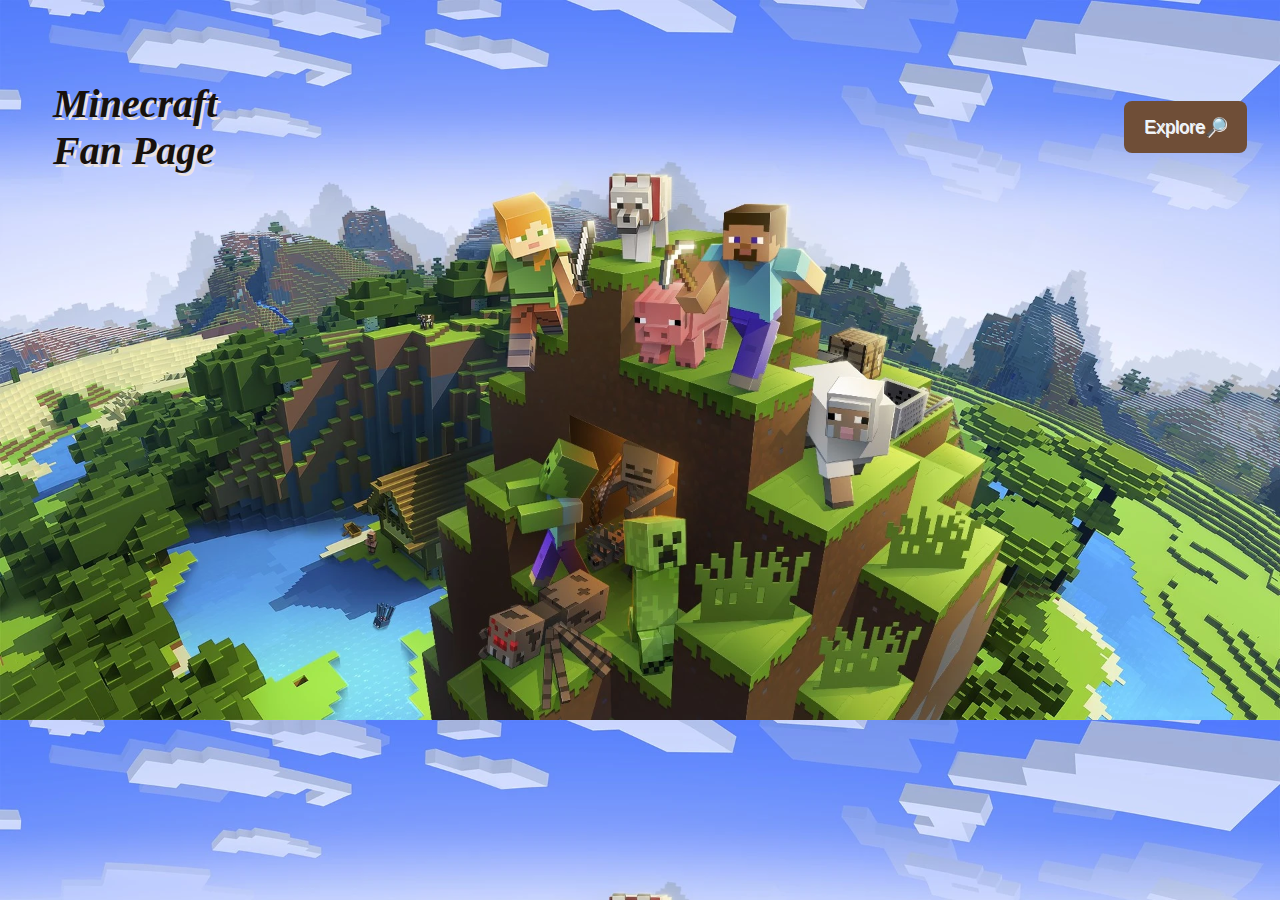
<file: index.html>
<!DOCTYPE html>
<html lang="en">
  <head>
    <link rel="stylesheet" href="style.Css" />
    <meta charset="UTF-8" />
    <meta http-equiv="X-UA-Compatible" content="IE=edge" />
    <meta name="viewport" content="width=device-width, initial-scale=1.0" />
    <title>Minecraft Fan Page</title>
  </head>
  <body>
    <header>
      <h1>
        Minecraft <br />
        Fan Page
      </h1>
      <a href="home.html">
        <button>Explore🔎</button>
      </a>
    </header>
  </body>
</html>
</file>
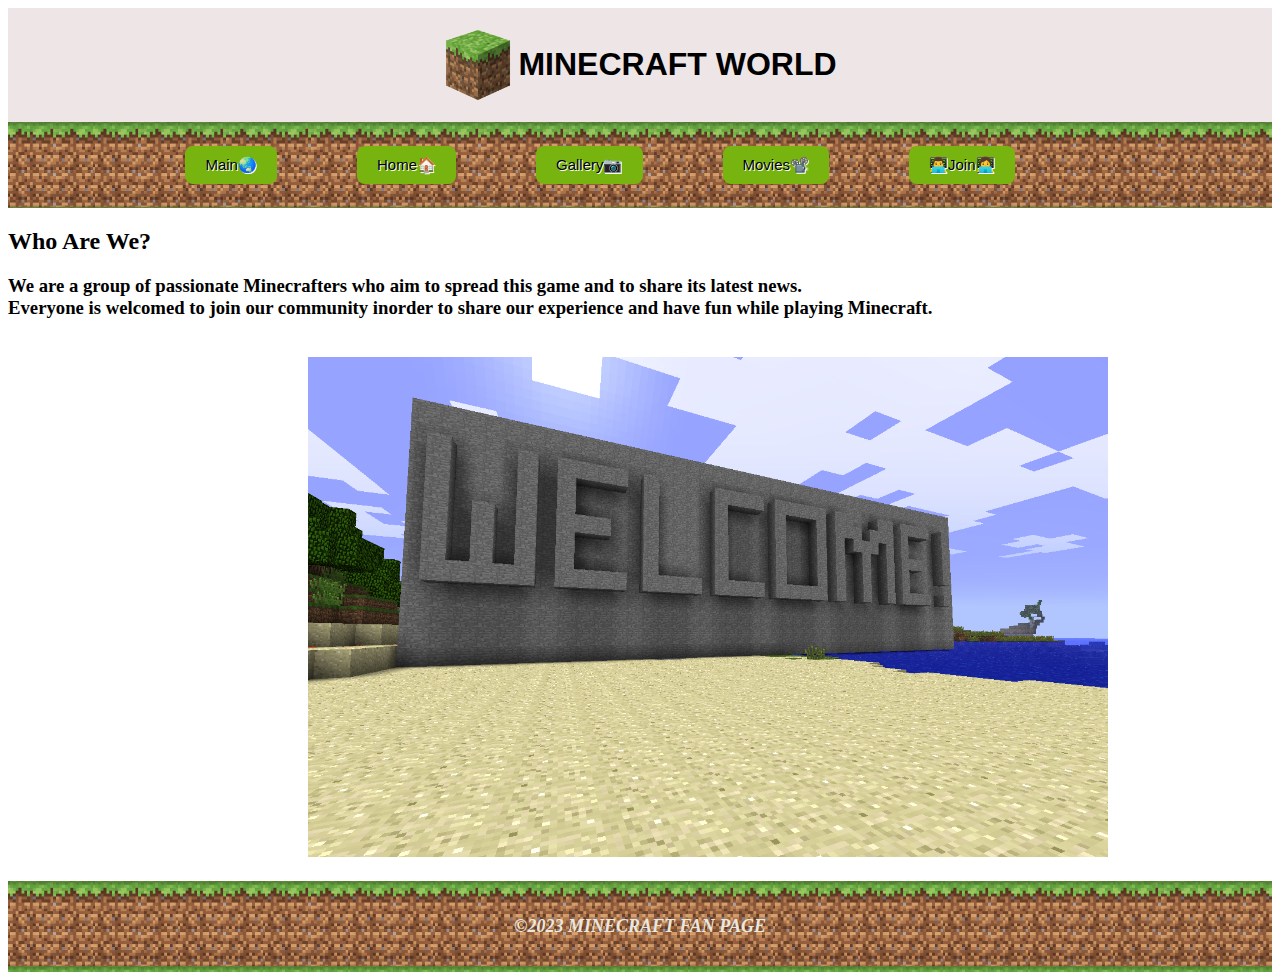
<file: about.html>
<!DOCTYPE html>
<html lang="en">
<head>
    <link rel="stylesheet" href="about.Css">
    <link rel="stylesheet" href="style2.Css">
    <meta charset="UTF-8">
    <meta http-equiv="X-UA-Compatible" content="IE=edge">
    <meta name="viewport" content="width=device-width, initial-scale=1.0">
    <title>About Us</title>
</head>
<body>
    <header>
        <img src="logo.png" width="75px" height="75px" id="size" />
        <h1>MINECRAFT WORLD</h1>
      </header>
      <section class="section">
        <nav>
          <ul>
            <li>
              <a href="index.html">
                <button>Main🌏</button>
              </a>
            </li>
            <li>
                <a href="home.html">
                  <button>Home🏠</button>
                </a>
              </li>
           
            <li>
              <a href="gallery.html">
                <button>Gallery📷</button>
               
              </a>
            </li>
          
            <li>
              <a href="movies.html">
                <button>Movies📽️</button>
              </a>
            </li>
            <li>
                <a href="join.html">
                  <button>👨‍💻Join👩‍💻</button>
                </a>
              </li>
           
          </ul>
        </nav>
      </section> 
      <main><h2 style="text-align: left;">Who Are We?</h2>
    <p><h3>We are a group of passionate Minecrafters who aim to spread this game and to share its latest news.
        <br>Everyone is welcomed to join our community inorder to share our experience and have fun while playing Minecraft.
    </h3> </p>
<img src="w.png" alt="Welcome" class="ipic"></main>
<footer><p>&copy;2023 MINECRAFT FAN PAGE</p></footer>
</body>
</html>
</file>
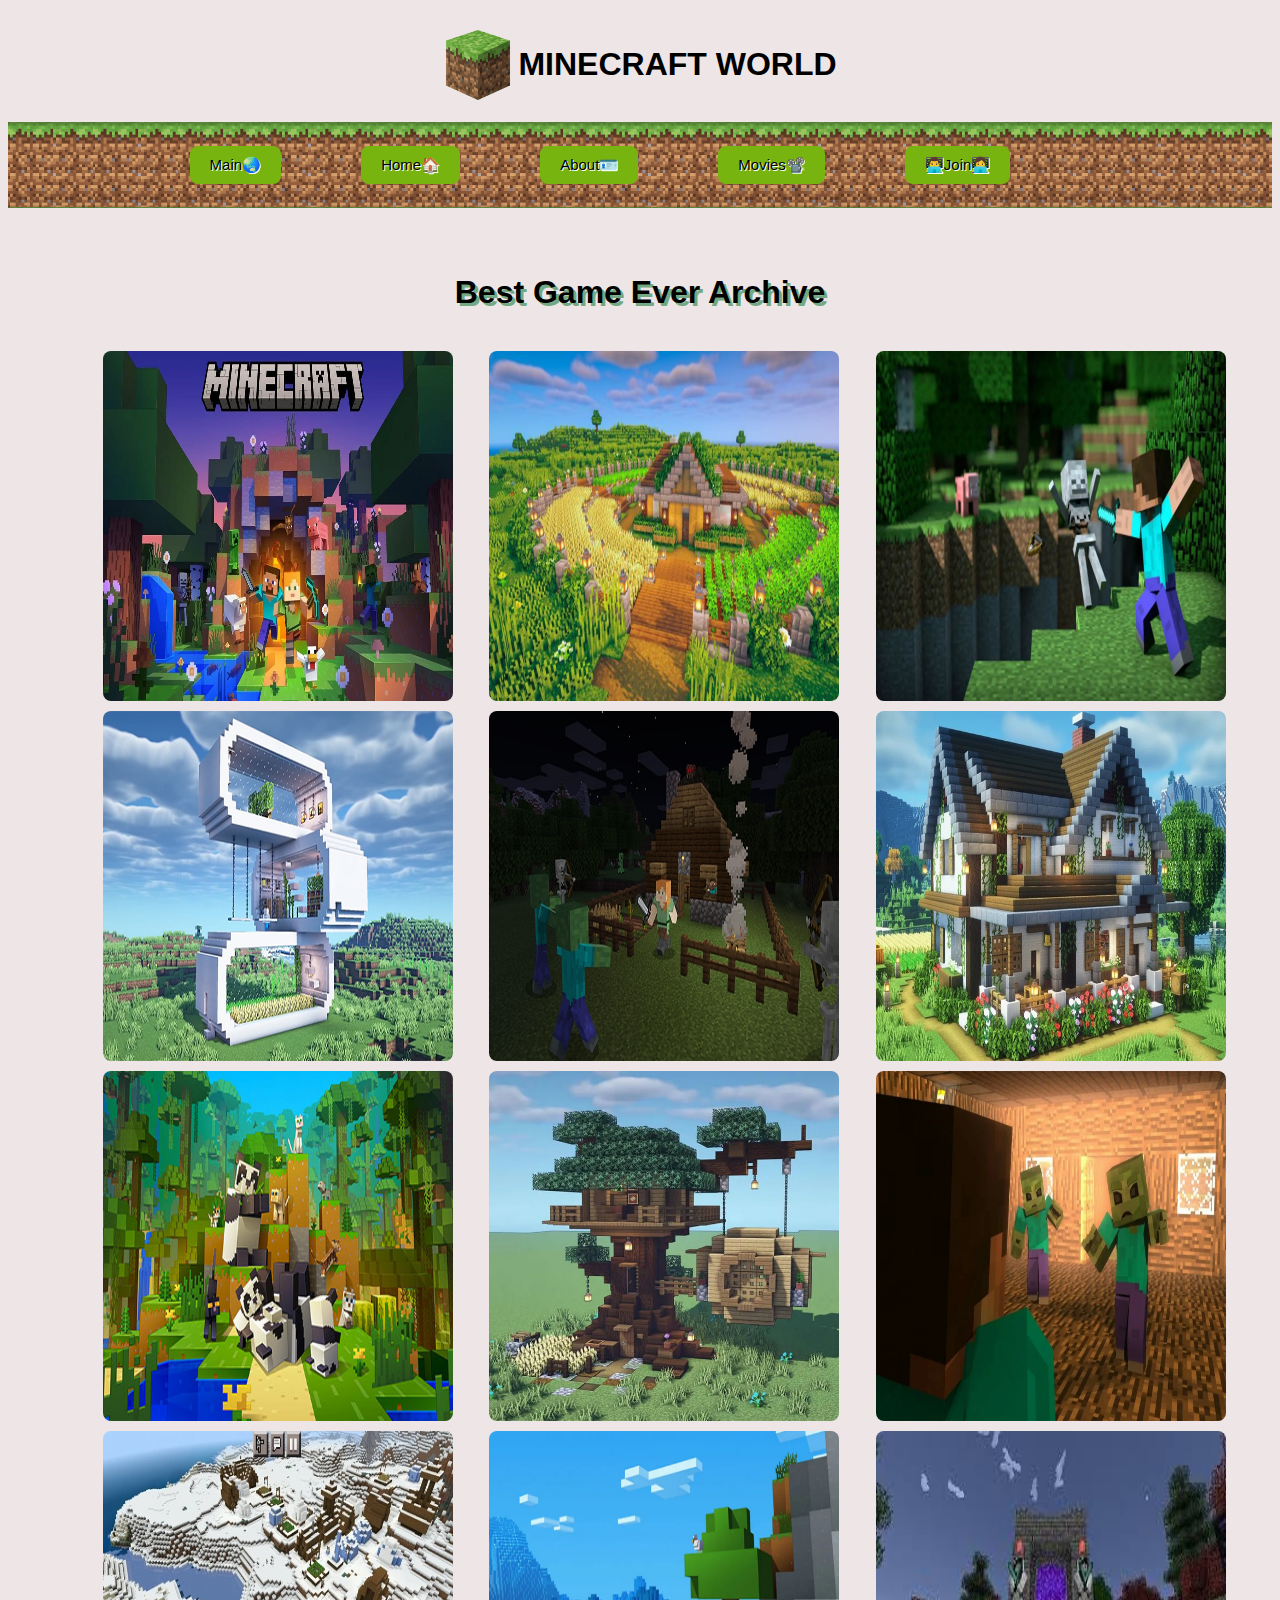
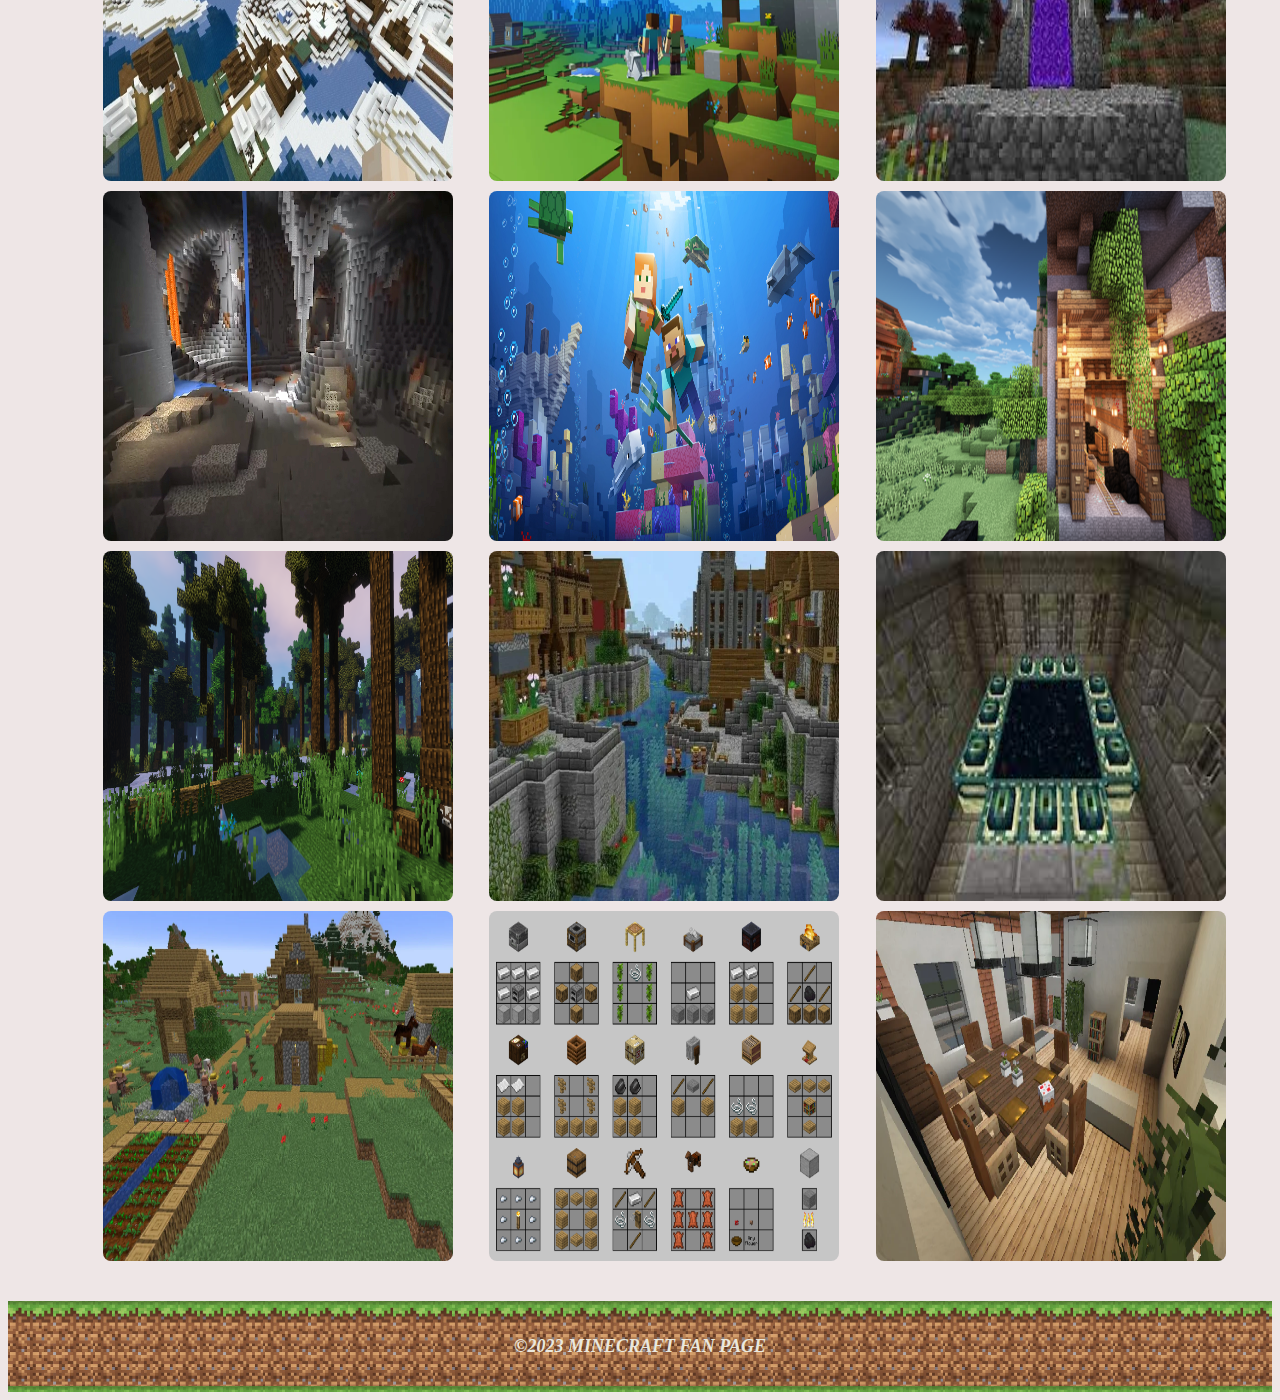
<file: gallery.html>
<!DOCTYPE html>
<html lang="en">
  <head>
    <link rel="stylesheet" href="gallerystyle.Css" />
    <link rel="stylesheet" href="style2.Css" />
    <meta charset="UTF-8" />
    <meta http-equiv="X-UA-Compatible" content="IE=edge" />
    <meta name="viewport" content="width=device-width, initial-scale=1.0" />
    <title>Gallery📷</title>
  </head>
  <body>
    <header>
      <img src="logo.png" width="75px" height="75px" id="size" />
      <h1>MINECRAFT WORLD</h1>
    </header>
    <section class="section">
      <nav>
        <ul>
          <li>
            <a href="index.html">
              <button>Main🌏</button>
            </a>
          </li>
          <li>
            <a href="home.html">
              <button>Home🏠</button>
            </a>
          </li>

          <li>
            <a href="about.html">
              <button>About🪪</button>
            </a>
          </li>
          <li>
            <a href="movies.html">
              <button>Movies📽️</button>
            </a>
          </li>
          <li>
            <a href="join.html">
              <button>👨‍💻Join👩‍💻</button>
            </a>
          </li>
        </ul>
      </nav>
    </section>

    <main>
      <section class="gallery">
        <h2 class="gallery h2">Best Game Ever Archive</h2>
        <div class="imagesContainer">
          <img src="image1.jpg" alt="MINECRAFT"/>
          <img src="11.jpg" alt="MINECRAFT" />
          <img src="g2.jpg" alt="MINECRAFT" />
          <img src="g12.jpg" alt="MINECRAFT" />
          <img src="g3.jpg" alt="MINECRAFT" />
          <img src="g13.jpg" alt="MINECRAFT" />
          <img src="g1.jpg" alt="MINECRAFT" />
          <img src="g14.jpg" alt="MINECRAFT" />
          <img src="image2.jpg" alt="MINECRAFT" />
          <img src="g15.jpg" alt="MINECRAFT" />
          <img src="2.jpg" alt="MINECRAFT" />
          <img src="g16.jpg" alt="MINECRAFT" />
          <img src="7.jpg" alt="MINECRAFT" />
          <img src="g17.jpg" alt="MINECRAFT" />
          <img src="8.png" alt="MINECRAFT" />
          <img src="g18,jpg.webp" alt="MINECRAFT" />
          <img src="9.jpg" alt="MINECRAFT" />
          <img src="g19.jpg" alt="MINECRAFT" />
          <img src="10.jpg" alt="MINECRAFT" />
          <img src="g20.jpg" alt="MINECRAFT" />
          <img src="g21.jpg" alt="MINECRAFT" />
        </div>
      </section>
    </main>
    <footer><p>&copy;2023 MINECRAFT FAN PAGE</p></footer>
  </body>
</html>
</file>
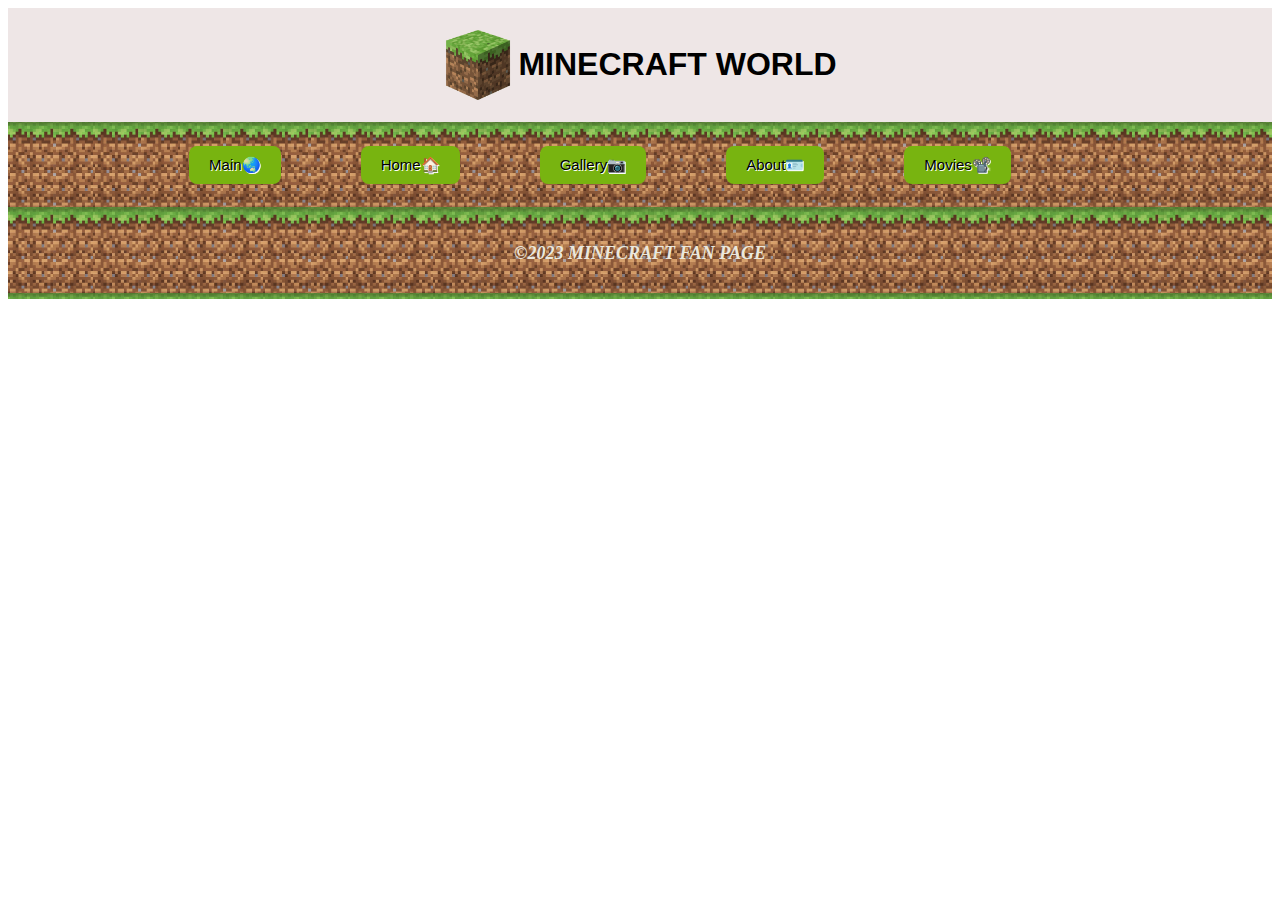
<file: join.html>
<!DOCTYPE html>
<html lang="en">
<head>
    <link rel="stylesheet" href="style2.Css">
    <link rel="stylesheet" href="join.Css">
    <meta charset="UTF-8">
    <meta http-equiv="X-UA-Compatible" content="IE=edge">
    <meta name="viewport" content="width=device-width, initial-scale=1.0">
    <title>Join Us</title>
</head>
<body>
    <header>
        <img src="logo.png" width="75px" height="75px" id="size" />
        <h1>MINECRAFT WORLD</h1>
      </header>
      <section class="section">
        <nav>
          <ul>
            <li>
              <a href="index.html">
                <button>Main🌏</button>
              </a>
            </li>
            <li>
                <a href="home.html">
                  <button>Home🏠</button>
                </a>
              </li>
           
            <li>
              <a href="gallery.html">
                <button>Gallery📷</button>
               
              </a>
            </li>
            <li>
              <a href="about.html">
                <button>About🪪</button>
              </a>
            </li>
            <li>
              <a href="movies.html">
                <button>Movies📽️</button>
              </a>
            </li>
           
          </ul>
        </nav>
      </section> 
  
    <footer><p>&copy;2023 MINECRAFT FAN PAGE</p></footer>

</body>
</html>
</file>
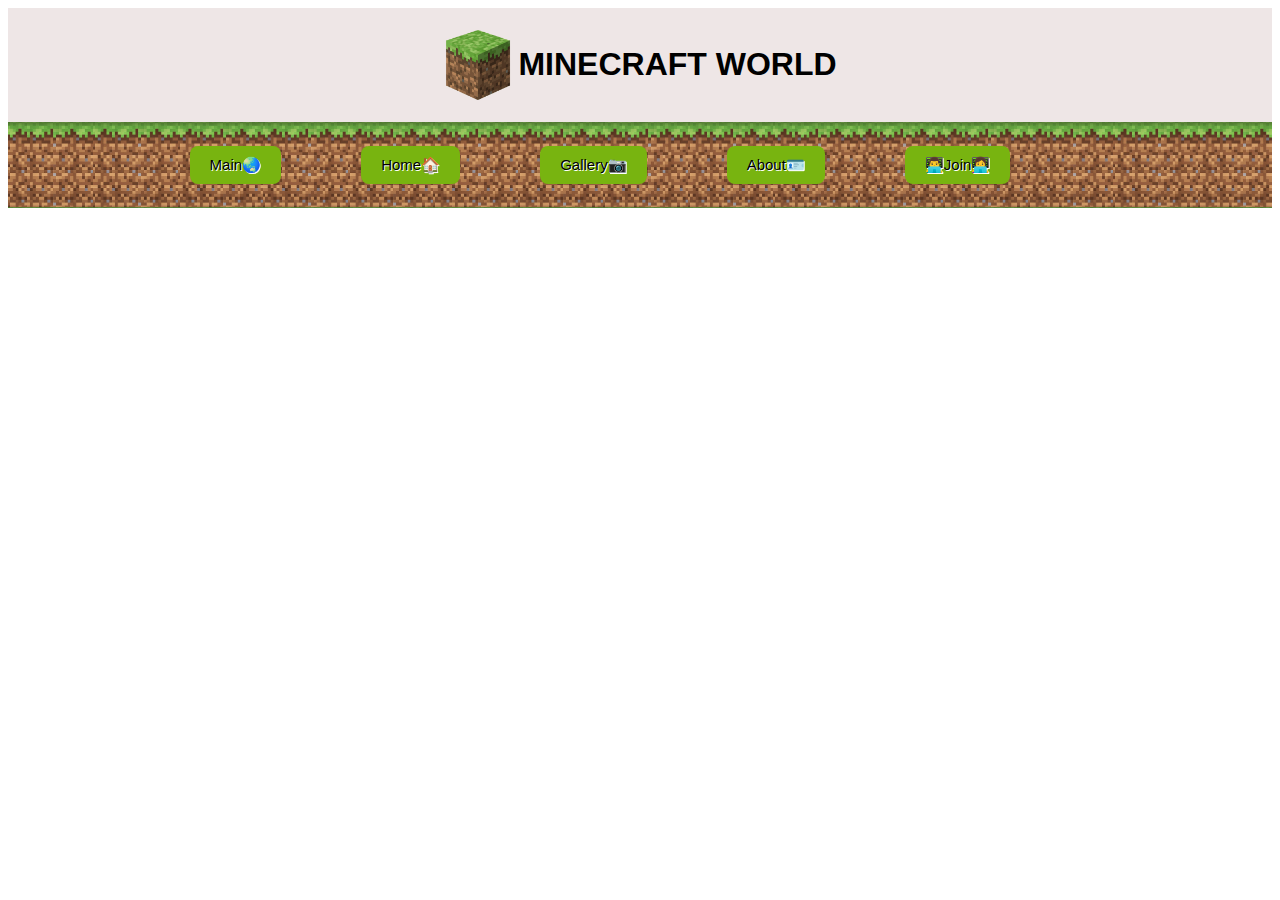
<file: movies.html>
<!DOCTYPE html>
<html lang="en">
<head>
    <link rel="stylesheet" href="style2.Css">
    <link rel="stylesheet" href="movies.Css">
    <meta charset="UTF-8">
    <meta http-equiv="X-UA-Compatible" content="IE=edge">
    <meta name="viewport" content="width=device-width, initial-scale=1.0">
    <title>Document</title>
</head>
<body>
    <header>
        <img src="logo.png" width="75px" height="75px" id="size" />
        <h1>MINECRAFT WORLD</h1>
      </header>
      <section class="section">
        <nav>
          <ul>
            <li>
              <a href="index.html">
                <button>Main🌏</button>
              </a>
            </li>
            <li>
                <a href="home.html">
                  <button>Home🏠</button>
                </a>
              </li>
           
            <li>
              <a href="gallery.html">
                <button>Gallery📷</button>
               
              </a>
            </li>
            <li>
              <a href="about.html">
                <button>About🪪</button>
              </a>
            </li>
            <li>
              <a href="join.html">
                <button>👨‍💻Join👩‍💻</button>
              </a>
            </li>
           
          </ul>
        </nav>
      </section> 
</body>
</html>
</file>
<file: style.Css>
*{
    box-sizing: border-box;
}
body {
    background-image: url(3.jpg);
   
    background-size: cover;
}

   
  

header{
    display: flex;
    justify-content: space-between;
    align-items: center;
    padding: 13px 25px;
    margin-top: 40px;
    
}
header h1{
   color: rgb(24, 17, 12);
   font-family: Georgia, 'Times New Roman', Times, serif;
   font-weight: bold;
   font-style: oblique;
   font-size: 40px;
   text-shadow: 2.5px 2.5px rgb(234, 227, 227);
   padding: 0px 20px;

}
header button{
    background-color: rgb(111, 78, 55);
    color: aliceblue;
    border: none;
    border-radius: 8px;
    font-size: large;
    padding: 15px 20px;
    text-shadow: 1px 1px rgb(239, 236, 236);
    
}
button:hover {
    transform: scale(1.2);
    
}
</file>
<file: about.Css>
*{
    box-sizing: border-box;
}
.ipic{
    width: 800px;
    height: 500px;
  
    margin: 20px 300px;
}
</file>
<file: style2.Css>
*{
    box-sizing: border-box;
}
header{
    background-color: rgb(238, 230, 230);
    display: flex;
    justify-content: center;
   
    padding: 17px 17px;
}
header img{
    padding-top: 5px;
    padding-right: 5px;
}
header h1{
    font-family: 'Franklin Gothic Medium', 'Arial Narrow', Arial, sans-serif;

}
 #size:hover{
    transform: scale(1.2);
 }
  .section{ 
    background-image: url(4.jpg);
    background-size: 85px;
    padding: 8px 7px;
    
    
 }
 
 nav ul{
    list-style: none;
    display: flex;
    justify-content: center;
    padding: 0px 10px;
 }
 nav li{
    margin-right: 80px;
    font-weight: bolder;
    font-size: large;

 }
  nav li button{
    background-color: rgb(120, 180, 16);
    color: rgb(0, 0, 0);
    border: none;
    border-radius: 8px;
    font-size:15px;
    padding: 10px 20px;
    text-shadow: 1px 1px rgb(255, 255, 255);
    
}
button:hover {
    transform: scale(1.2);
    
}
footer{
    padding: 17px 20px;
    text-align: center;
    background-image: url(4.jpg);
    background-size: 85px;
    
   
}
footer p{
    font-size: medium;
    color: rgb(234, 232, 222);
    font-weight: bolder;
    font-style: oblique;
    font-size: large;
}
</file>
<file: gallerystyle.Css>
*{
    box-sizing: border-box;
}
.gallery{
    text-align: center;
    padding: 20px 20px;
    margin-bottom: 20px;
}
.gallery h2{
    font-size: xx-large;
    margin-bottom: 20px;
    font-family: 'Lucida Sans', 'Lucida Sans Regular', 'Lucida Grande', 'Lucida Sans Unicode', Geneva, Verdana, sans-serif;
    font-weight: bold;
    text-shadow: 3px 3px rgb(114, 169, 130);
  
}
.imagesContainer{
    display: grid;
    grid-template-columns: repeat(3,1fr);
    grid-gap: 10px;
   
  margin-left: 75px;
  
   
}
.imagesContainer img{
   width: 350px;
   height: 350px;
   border-radius: 8px;
  

}
body{
    background-color: rgb(238, 230, 230);
}
</file>
<file: join.Css>
*{
    box-sizing: border-box;
}
</file>
<file: movies.Css>
*{
    box-sizing: border-box;
}
</file>
